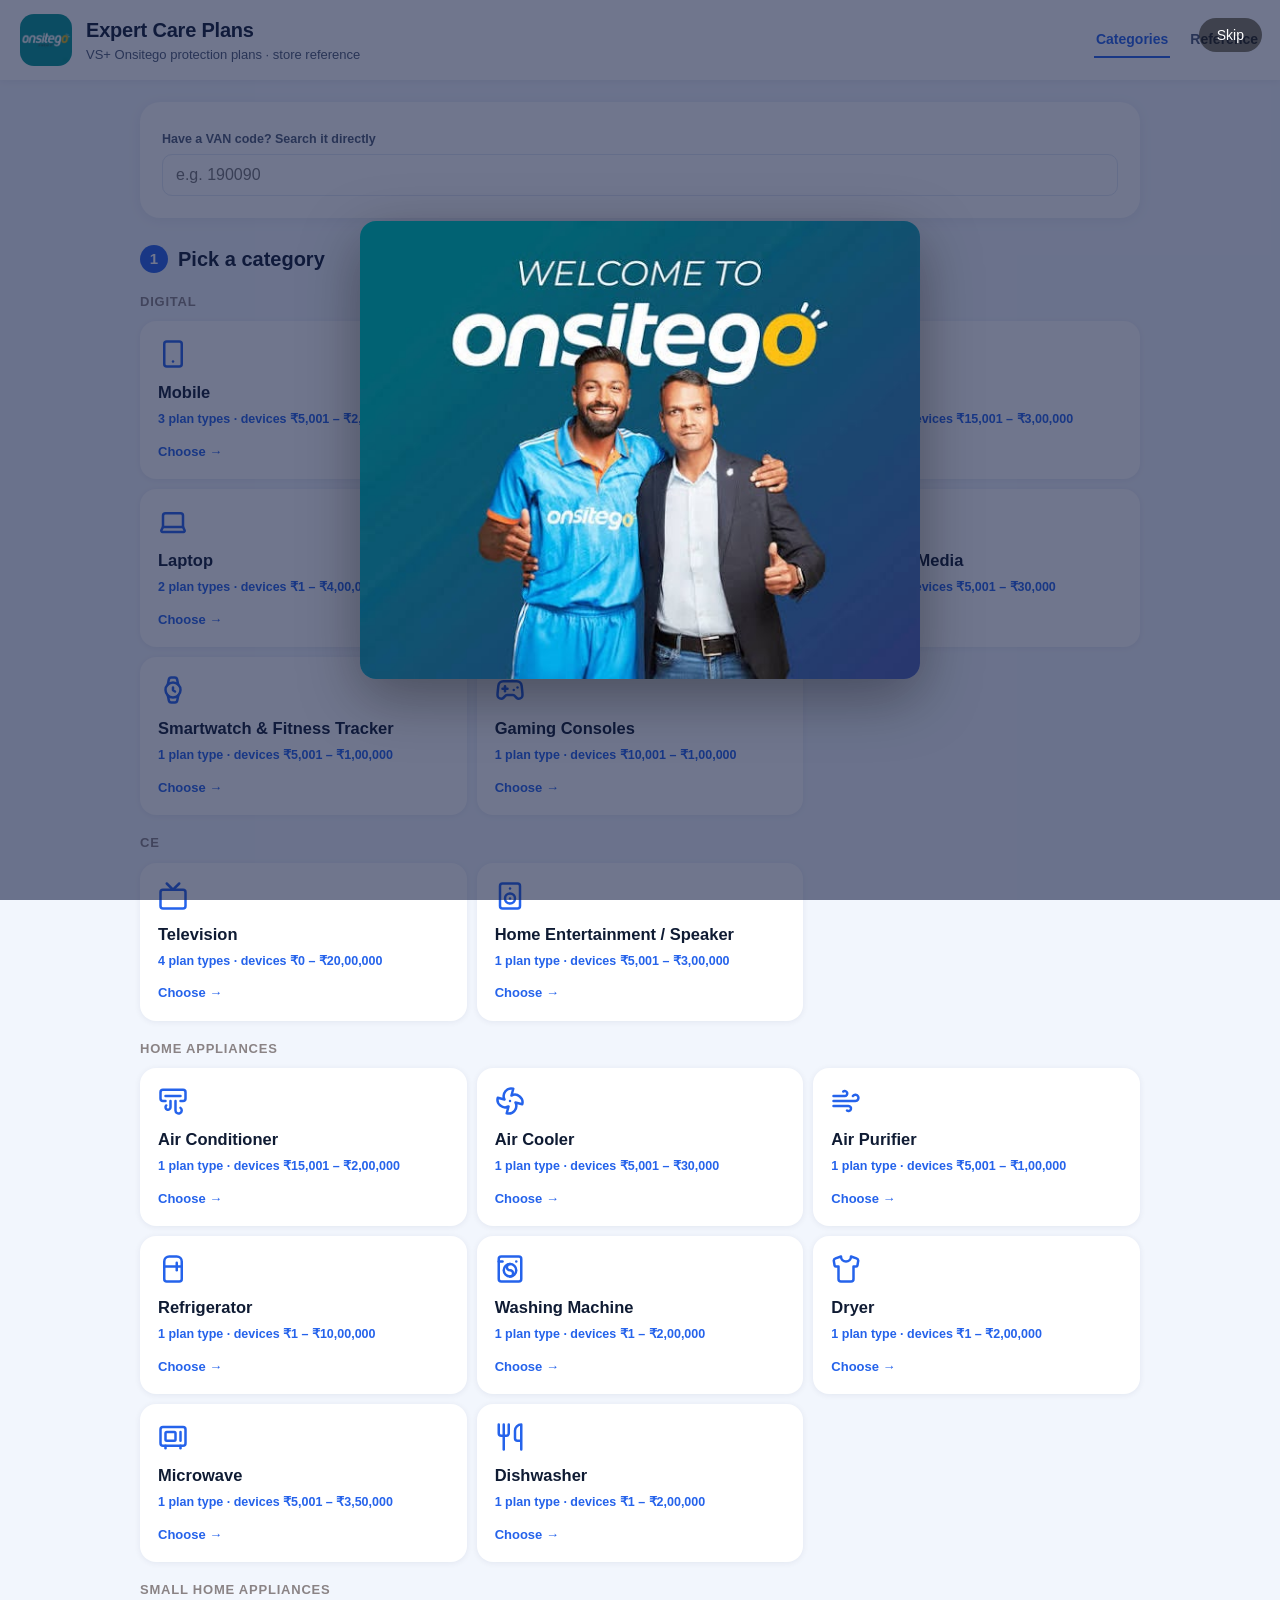
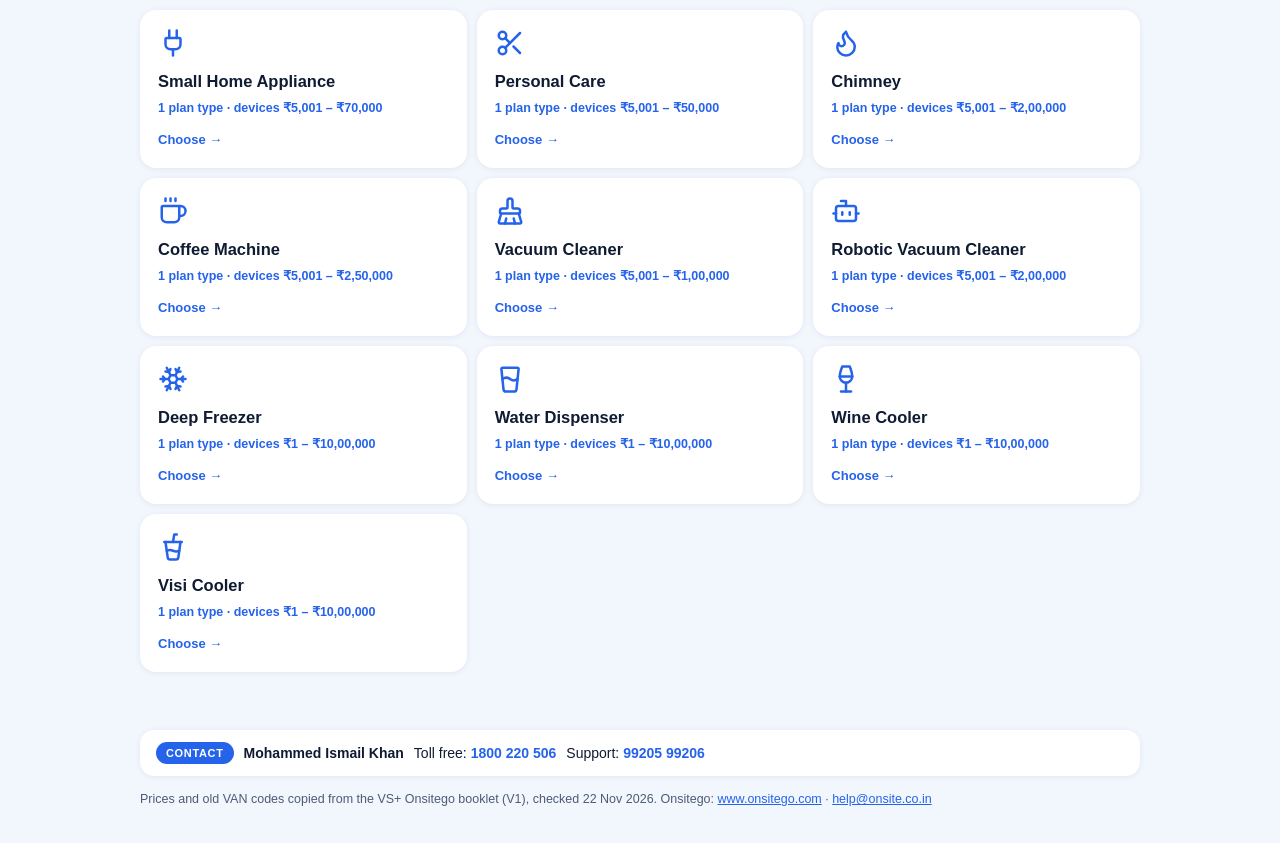
<file: index.html>
<!DOCTYPE html>
<html lang="en">
<head>
<meta charset="utf-8">
<meta name="viewport" content="width=device-width, initial-scale=1">
<title>Expert Care Plans — VS+ Onsitego</title>
<meta name="description" content="Every VS+ Onsitego protection plan from the current booklet. Browse by category, or enter a device price to see the exact slab, plan prices and VAN codes.">
<link rel="icon" href="logo.jpg">
<link rel="stylesheet" href="style.css">
</head>
<body>
<div id="splash" hidden>
  <img src="welcome.jpg" alt="Welcome to Onsitego">
  <button type="button" id="splash-skip">Skip</button>
</div>
<header class="site-head">
  <img class="site-logo" src="logo.jpg" alt="Onsitego logo">
  <div class="site-head-text">
    <h1>Expert Care Plans</h1>
    <p class="site-sub">VS+ Onsitego protection plans · store reference</p>
  </div>
  <nav class="site-nav" aria-label="Pages">
    <a href="#/" data-nav="home">Categories</a>
    <a href="#/reference" data-nav="reference">Reference</a>
  </nav>
</header>
<main id="app"></main>
<footer class="site-foot">
  <div class="contact">
    <span class="contact-label">Contact</span>
    <b>Mohammed Ismail Khan</b>
    <span>Toll free: <a class="contact-tel" href="tel:1800220506">1800 220 506</a></span>
    <span>Support: <a class="contact-tel" href="tel:+919920599206">99205 99206</a></span>
  </div>
  Prices and old VAN codes copied from the VS+ Onsitego booklet (V1), checked 22 Nov 2026.
  Onsitego: <a href="https://www.onsitego.com">www.onsitego.com</a> · <a href="mailto:help@onsite.co.in">help@onsite.co.in</a>
</footer>
<script src="data.js"></script>
<script src="icons.js"></script>
  <script src="app.js"></script>
</body>
</html>
</file>
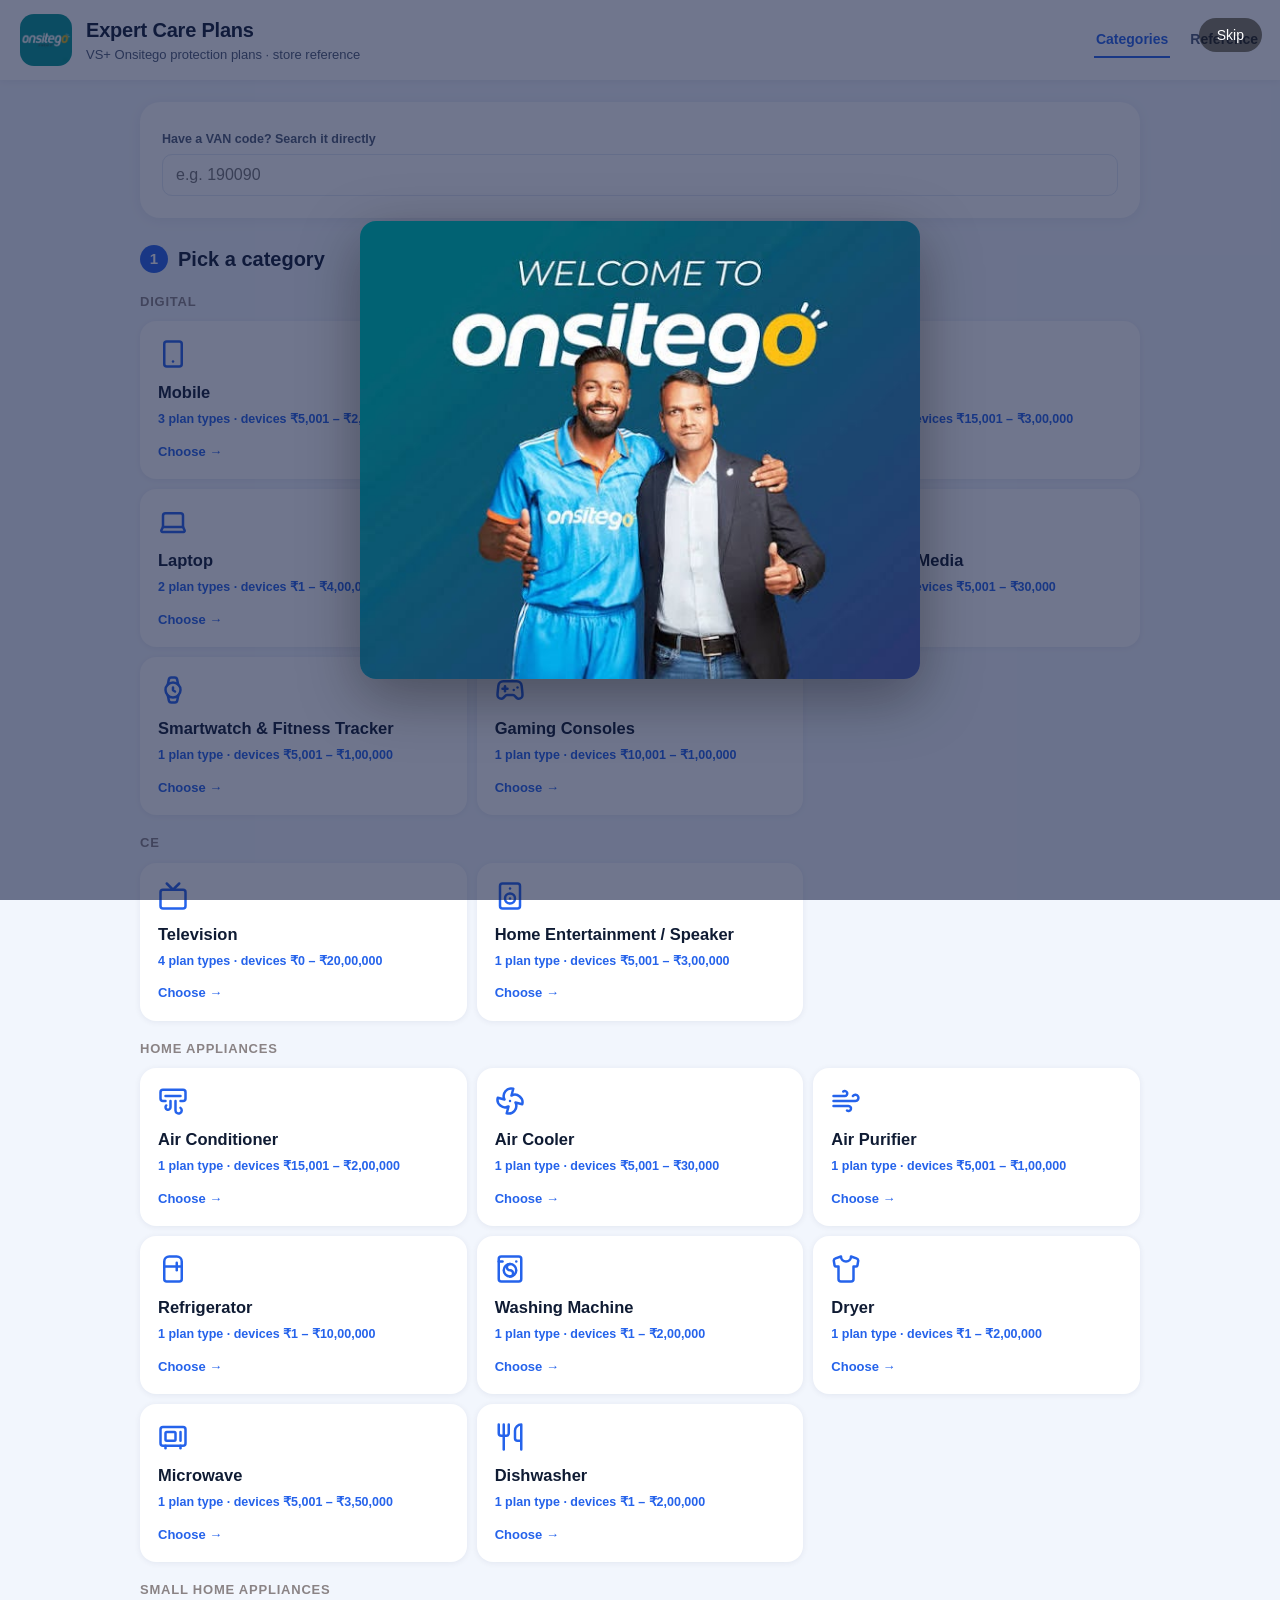
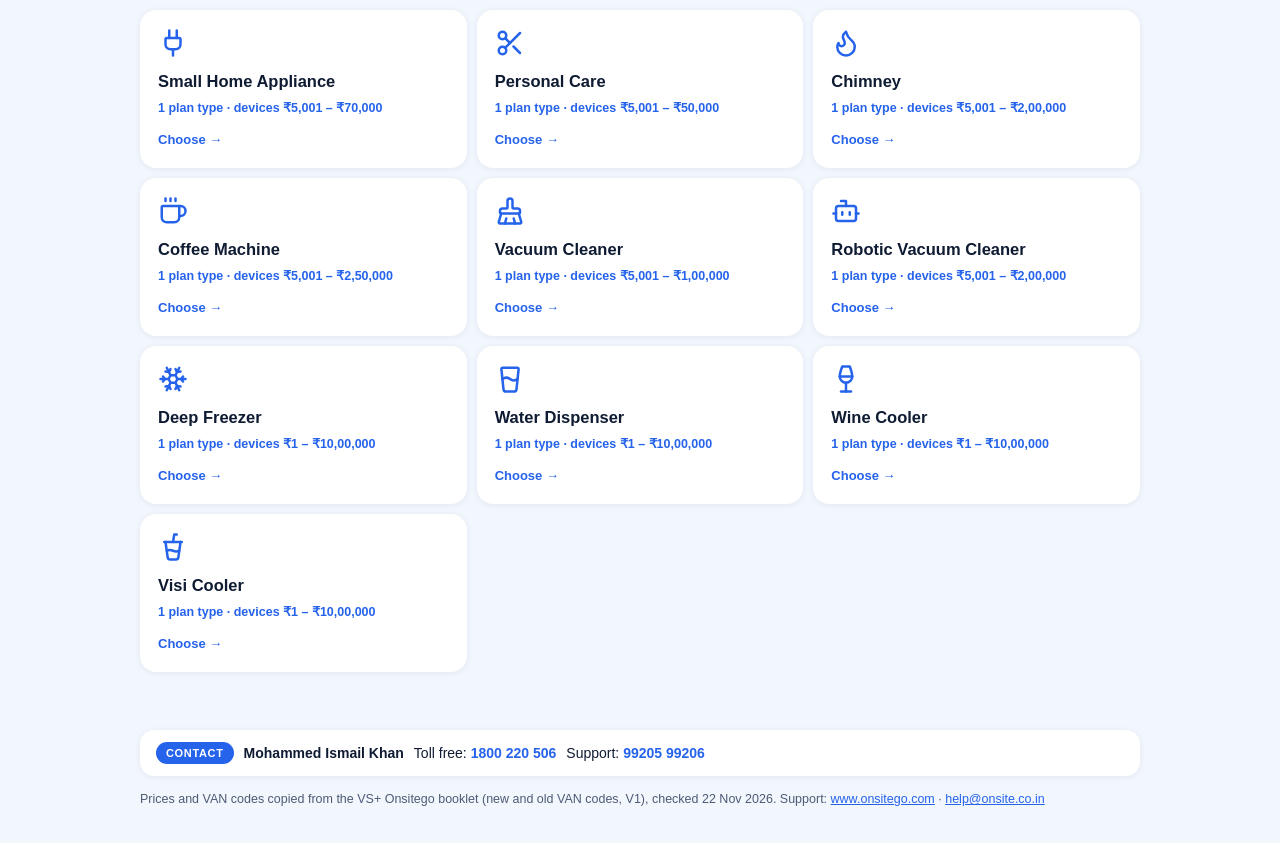
<file: 1-index.html>
<!DOCTYPE html>
<html lang="en">
<head>
<meta charset="utf-8">
<meta name="viewport" content="width=device-width, initial-scale=1">
<title>Expert Care Plans — VS+ Onsitego</title>
<meta name="description" content="Every VS+ Onsitego protection plan from the current booklet. Browse by category, or enter a device price to see the exact slab, plan prices and VAN codes.">
<link rel="icon" href="logo.jpg">
<link rel="stylesheet" href="style.css">
</head>
<body>
<div id="splash" hidden>
  <img src="welcome.jpg" alt="Welcome to Onsitego">
  <button type="button" id="splash-skip">Skip</button>
</div>
<header class="site-head">
  <img class="site-logo" src="logo.jpg" alt="Onsitego logo">
  <div class="site-head-text">
    <h1>Expert Care Plans</h1>
    <p class="site-sub">VS+ Onsitego protection plans · store reference</p>
  </div>
  <nav class="site-nav" aria-label="Pages">
    <a href="#/" data-nav="home">Categories</a>
    <a href="#/reference" data-nav="reference">Reference</a>
  </nav>
</header>
<main id="app"></main>
<footer class="site-foot">
  <div class="contact">
    <span class="contact-label">Contact</span>
    <b>Mohammed Ismail Khan</b>
    <span>Toll free: <a class="contact-tel" href="tel:1800220506">1800 220 506</a></span>
    <span>Support: <a class="contact-tel" href="tel:+919920599206">99205 99206</a></span>
  </div>
  Prices and VAN codes copied from the VS+ Onsitego booklet (new and old VAN codes, V1), checked 22 Nov 2026.
  Support: <a href="https://www.onsitego.com">www.onsitego.com</a> · <a href="mailto:help@onsite.co.in">help@onsite.co.in</a>
</footer>
<script src="data.js"></script>
<script src="icons.js"></script>
  <script src="app.js"></script>
</body>
</html>
</file>
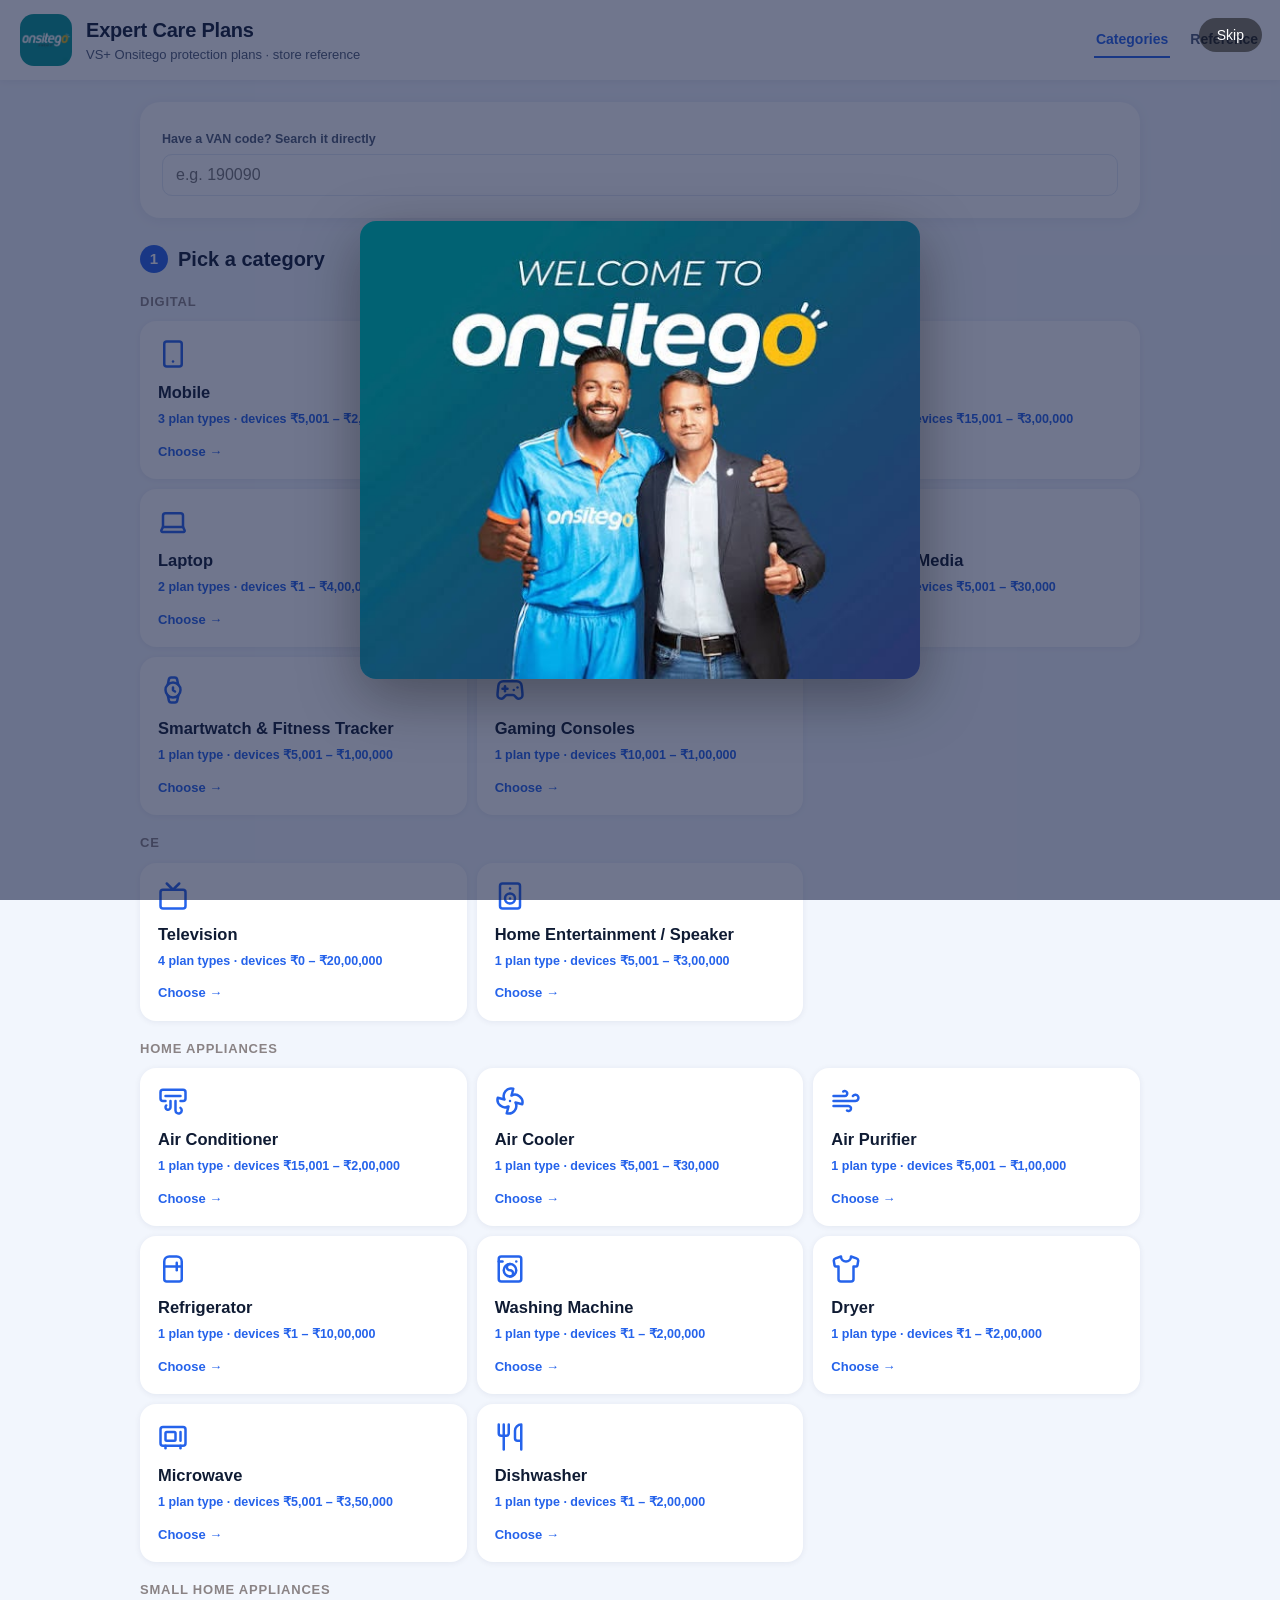
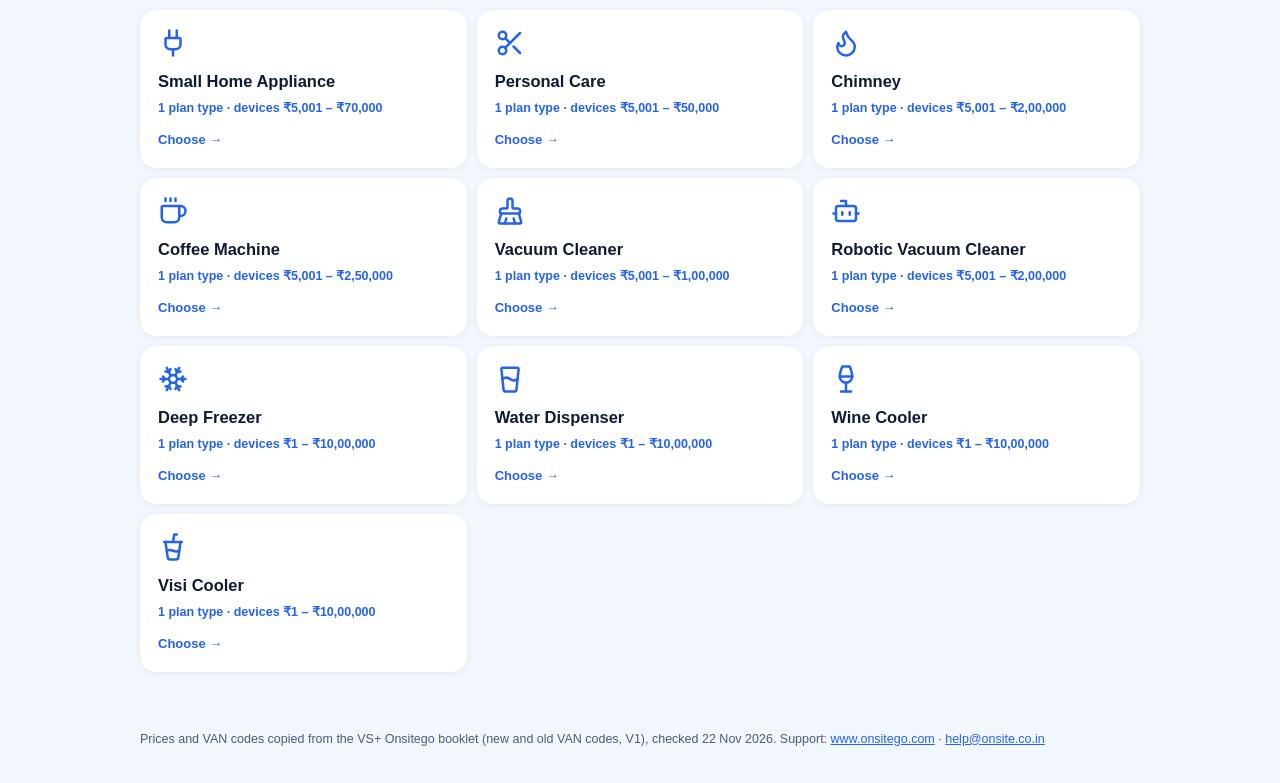
<file: 13-index.html>
<!DOCTYPE html>
<html lang="en">
<head>
<meta charset="utf-8">
<meta name="viewport" content="width=device-width, initial-scale=1">
<title>Expert Care Plans — VS+ Onsitego</title>
<meta name="description" content="Every VS+ Onsitego protection plan from the current booklet. Browse by category, or enter a device price to see the exact slab, plan prices and VAN codes.">
<link rel="icon" href="logo.jpg">
<link rel="stylesheet" href="style.css">
</head>
<body>
<div id="splash" hidden>
  <img src="welcome.jpg" alt="Welcome to Onsitego">
  <button type="button" id="splash-skip">Skip</button>
</div>
<header class="site-head">
  <img class="site-logo" src="logo.jpg" alt="Onsitego logo">
  <div class="site-head-text">
    <h1>Expert Care Plans</h1>
    <p class="site-sub">VS+ Onsitego protection plans · store reference</p>
  </div>
  <nav class="site-nav" aria-label="Pages">
    <a href="#/" data-nav="home">Categories</a>
    <a href="#/reference" data-nav="reference">Reference</a>
  </nav>
</header>
<main id="app"></main>
<footer class="site-foot">
  Prices and VAN codes copied from the VS+ Onsitego booklet (new and old VAN codes, V1), checked 22 Nov 2026.
  Support: <a href="https://www.onsitego.com">www.onsitego.com</a> · <a href="mailto:help@onsite.co.in">help@onsite.co.in</a>
</footer>
<script src="data.js"></script>
<script src="icons.js"></script>
  <script src="app.js"></script>
</body>
</html>
</file>
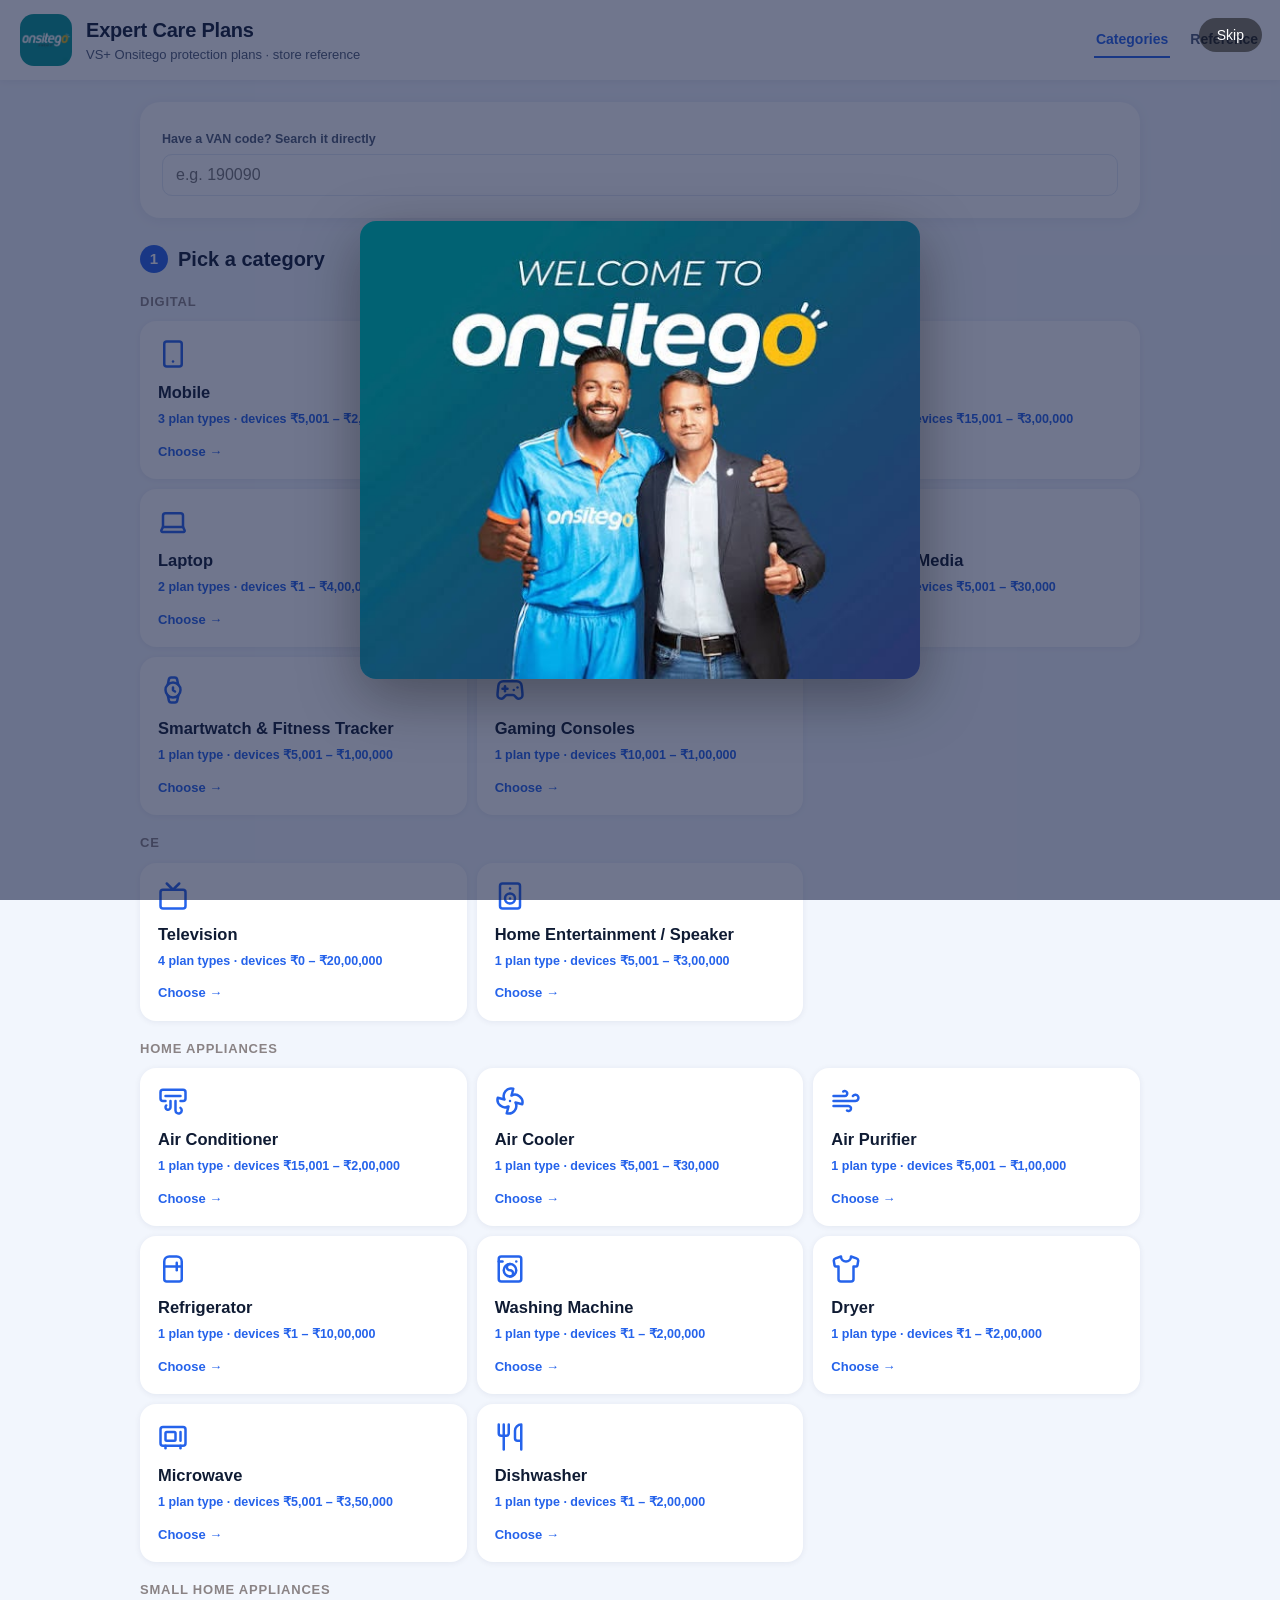
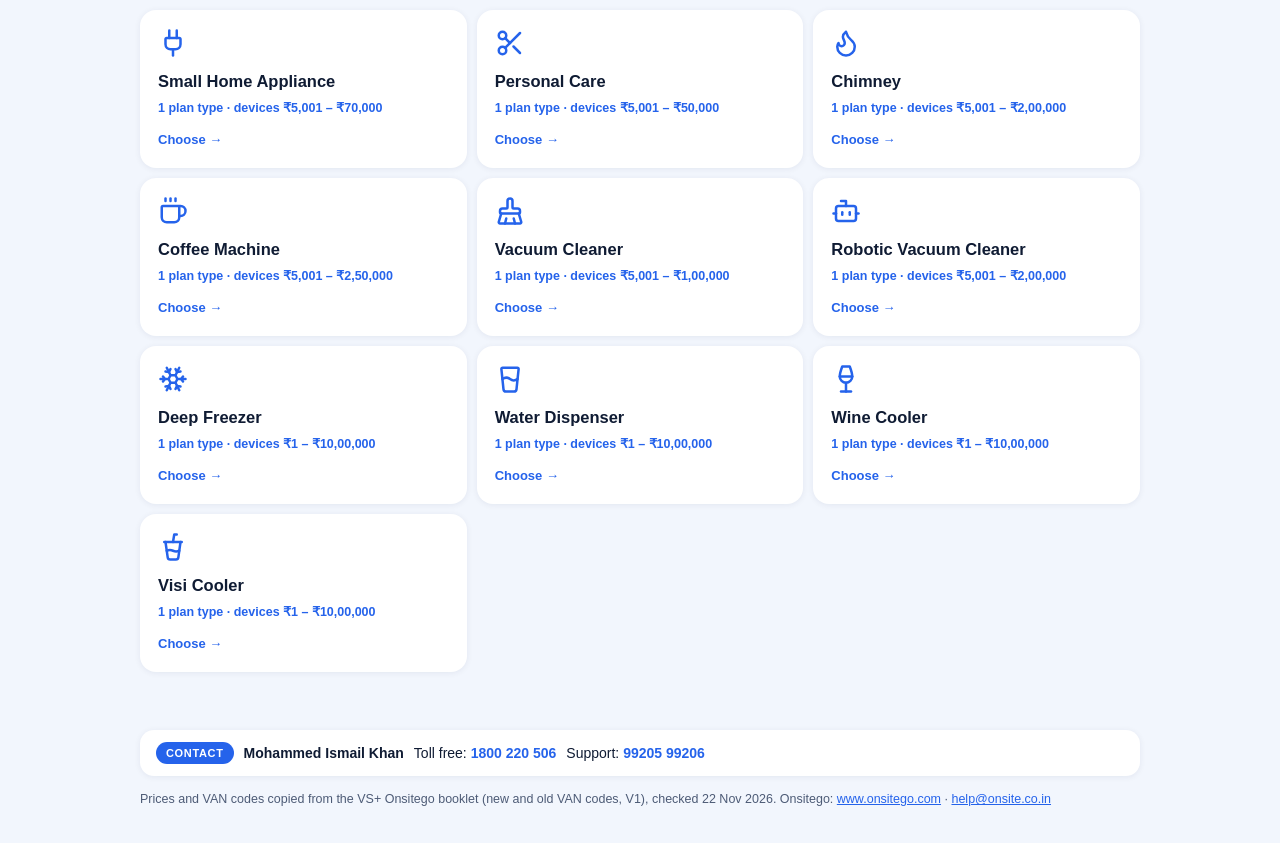
<file: 8-index.html>
<!DOCTYPE html>
<html lang="en">
<head>
<meta charset="utf-8">
<meta name="viewport" content="width=device-width, initial-scale=1">
<title>Expert Care Plans — VS+ Onsitego</title>
<meta name="description" content="Every VS+ Onsitego protection plan from the current booklet. Browse by category, or enter a device price to see the exact slab, plan prices and VAN codes.">
<link rel="icon" href="logo.jpg">
<link rel="stylesheet" href="style.css">
</head>
<body>
<div id="splash" hidden>
  <img src="welcome.jpg" alt="Welcome to Onsitego">
  <button type="button" id="splash-skip">Skip</button>
</div>
<header class="site-head">
  <img class="site-logo" src="logo.jpg" alt="Onsitego logo">
  <div class="site-head-text">
    <h1>Expert Care Plans</h1>
    <p class="site-sub">VS+ Onsitego protection plans · store reference</p>
  </div>
  <nav class="site-nav" aria-label="Pages">
    <a href="#/" data-nav="home">Categories</a>
    <a href="#/reference" data-nav="reference">Reference</a>
  </nav>
</header>
<main id="app"></main>
<footer class="site-foot">
  <div class="contact">
    <span class="contact-label">Contact</span>
    <b>Mohammed Ismail Khan</b>
    <span>Toll free: <a class="contact-tel" href="tel:1800220506">1800 220 506</a></span>
    <span>Support: <a class="contact-tel" href="tel:+919920599206">99205 99206</a></span>
  </div>
  Prices and VAN codes copied from the VS+ Onsitego booklet (new and old VAN codes, V1), checked 22 Nov 2026.
  Onsitego: <a href="https://www.onsitego.com">www.onsitego.com</a> · <a href="mailto:help@onsite.co.in">help@onsite.co.in</a>
</footer>
<script src="data.js"></script>
<script src="icons.js"></script>
  <script src="app.js"></script>
</body>
</html>
</file>
<file: style.css>
:root {
  --ink: #0f1b33;
  --ink-2: #4d5b76;
  --hairline: #e2e9f5;
  --teal: #2563eb;
  --teal-dark: #1d4ed8;
  --hit: #e8f0ff;
  --hit-border: #2563eb;
  --sand: #f2f6fd;
  --ink-3: #8b98b2;
}
* { box-sizing: border-box; }
body {
  margin: 0;
  font-family: -apple-system, BlinkMacSystemFont, "Segoe UI", Roboto, "Helvetica Neue", Arial, sans-serif;
  color: var(--ink);
  background: var(--sand);
  font-size: 15px;
  line-height: 1.5;
}
a { color: var(--teal); }

/* splash */
#splash {
  position: fixed; inset: 0; z-index: 50;
  background: rgba(18, 27, 66, 0.6);
  display: flex; align-items: center; justify-content: center;
  opacity: 1; transition: opacity 0.4s ease;
}
#splash.closing { opacity: 0; pointer-events: none; }
#splash img {
  max-width: min(560px, 92vw); height: auto;
  border-radius: 16px; box-shadow: 0 18px 60px rgba(0,0,0,0.35);
  animation: ec-pop 0.35s ease-out;
}
@keyframes ec-pop { from { transform: scale(0.96); opacity: 0; } to { transform: scale(1); opacity: 1; } }
#splash-skip {
  position: absolute; top: 18px; right: 18px;
  background: rgba(0,0,0,0.45); color: #fff; border: none; border-radius: 999px;
  padding: 9px 18px; font-size: 14px; cursor: pointer;
}

/* header */
.site-head {
  background: #fff; border-bottom: 1px solid var(--hairline);
  padding: 14px 20px;
  display: flex; align-items: center; gap: 14px; flex-wrap: wrap;
  position: sticky; top: 0; z-index: 10;
}
.site-logo { width: 52px; height: 52px; border-radius: 12px; object-fit: cover; }
.site-head h1 { font-size: 20px; margin: 0; letter-spacing: -0.01em; }
.site-sub { margin: 0; font-size: 13px; color: var(--ink-2); }
.site-head-text { flex: 1; min-width: 180px; }
.site-nav { display: flex; gap: 18px; }
.site-nav a {
  text-decoration: none; color: var(--ink-2); font-weight: 600; font-size: 14px;
  padding: 6px 2px; border-bottom: 2px solid transparent;
}
.site-nav a.active { color: var(--teal); border-bottom-color: var(--teal); }

main { max-width: 1040px; margin: 0 auto; padding: 22px 20px 40px; }
.site-foot {
  max-width: 1040px; margin: 0 auto; padding: 18px 20px 34px;
  font-size: 12.5px; color: var(--ink-2);
}

/* hero */
.hero { background: #fff; border: 1px solid var(--hairline); border-radius: 16px; padding: 22px; margin-bottom: 18px; }
.hero h2 { margin: 0 0 6px; font-size: 24px; letter-spacing: -0.015em; }
.hero p { margin: 0; color: var(--ink-2); max-width: 60ch; }
.hero .cover { margin-top: 16px; }
.hero .cover img { width: 100%; max-width: 560px; border-radius: 12px; display: block; }
.hero .fact { color: var(--teal); font-weight: 600; font-size: 13px; margin-bottom: 4px; }

/* finder */
.finder { display: grid; grid-template-columns: 1fr; gap: 12px; margin-top: 16px; }
@media (min-width: 768px) { .finder { grid-template-columns: 1fr 1fr; } }
.field label { display: block; font-size: 12.5px; font-weight: 600; color: var(--ink-2); margin-bottom: 5px; }
.field input {
  width: 100%; padding: 11px 13px; font-size: 15px;
  border: 1px solid var(--hairline); border-radius: 8px; background: #fff; color: var(--ink);
}
.field input:focus { outline: 2px solid var(--teal); outline-offset: 0; border-color: var(--teal); }
.hint { font-size: 13px; color: var(--ink-2); margin-top: 10px; }
.warn {
  background: #f4efec; border-radius: 10px; padding: 10px 14px; margin-top: 10px; font-size: 13.5px;
}
.warn b { display: block; margin-bottom: 2px; }

/* sections + cards */
.section-title { font-size: 18px; margin: 26px 0 10px; letter-spacing: -0.01em; }
.grid { display: grid; grid-template-columns: 1fr; gap: 10px; }
@media (min-width: 560px) { .grid { grid-template-columns: 1fr 1fr; } }
@media (min-width: 900px) { .grid { grid-template-columns: 1fr 1fr 1fr; } }
.card {
  display: flex; flex-direction: column; gap: 3px;
  padding: 14px 16px; border: 1px solid var(--hairline); border-radius: 12px;
  text-decoration: none; color: var(--ink); background: #fff;
}
.card:hover { border-color: var(--teal); }
.card-name { font-weight: 600; font-size: 15px; }
.card:hover .card-name { text-decoration: underline; }
.card-plans { font-size: 12.5px; color: var(--ink-2); }
.card-range { font-size: 12.5px; color: var(--teal); font-weight: 600; margin-top: 2px; }

/* tables */
.only-mobile { display: block; }
.only-desktop { display: none; }
@media (min-width: 768px) { .only-mobile { display: none; } .only-desktop { display: block; } }
.tbl { width: 100%; border-collapse: collapse; font-size: 13.5px; background: #fff; border-radius: 10px; overflow: hidden; border: 1px solid var(--hairline); }
.tbl th { background: var(--teal-dark); color: #fff; text-align: left; padding: 9px 11px; font-weight: 600; font-size: 12.5px; }
.tbl td { padding: 7px 11px; border-bottom: 1px solid var(--hairline); }
.tbl tr.slab-start td { border-top: 1px solid #d8d4d2; }
.tbl .slab { font-weight: 600; white-space: nowrap; }
.tbl .num { text-align: right; }
.tbl .price { font-weight: 600; }
.tbl .van { font-variant-numeric: tabular-nums; letter-spacing: 0.02em; }
.tbl tr.hit td { background: var(--hit); }
.tbl .check { text-align: center; }

.mrow { border: 1px solid var(--hairline); border-radius: 10px; padding: 10px 12px; margin-bottom: 8px; background: #fff; }
.mrow.hit { background: var(--hit); border-color: var(--hit-border); }
.mrow-slab { font-weight: 600; font-size: 14px; margin-bottom: 4px; }
.mrow-plan { display: flex; flex-wrap: wrap; gap: 4px 12px; font-size: 13px; padding: 3px 0; }
.mrow-term { font-weight: 600; min-width: 58px; }
.mrow-price { font-weight: 600; color: var(--teal); }
.mrow-van { color: var(--ink-2); font-variant-numeric: tabular-nums; }

/* match summary */
.match { border: 1.5px solid var(--teal); border-radius: 12px; padding: 12px 14px; margin: 12px 0; background: #f0f5ff; }
.match-head { font-weight: 600; font-size: 14.5px; margin-bottom: 6px; }
.match-note { font-size: 12.5px; color: var(--ink-2); margin-bottom: 6px; }
.match-plan { display: flex; flex-wrap: wrap; align-items: center; gap: 4px 14px; font-size: 13.5px; padding: 3px 0; }
.match-term { font-weight: 600; min-width: 62px; }
.match-price { font-weight: 600; color: var(--teal); font-size: 15px; }
.match-van { color: var(--ink-2); font-size: 12.5px; }
.match-van b { color: var(--ink); font-variant-numeric: tabular-nums; }
.copybtn {
  border: 1px solid var(--hairline); background: #fff; border-radius: 6px;
  font-size: 11.5px; padding: 3px 8px; cursor: pointer; color: var(--ink-2); margin-left: 6px;
}
.copybtn:hover { border-color: var(--teal); color: var(--teal); }

/* van results */
.van-hit { border: 1px solid var(--hairline); border-radius: 10px; padding: 10px 12px; margin-top: 8px; background: #fff; }
.van-hit-top { display: flex; align-items: center; gap: 10px; }
.van-code { font-weight: 600; font-size: 15px; font-variant-numeric: tabular-nums; }
.van-kind { font-size: 11.5px; color: var(--teal); font-weight: 600; text-transform: uppercase; letter-spacing: 0.04em; }
.van-detail { font-size: 13px; margin-top: 2px; }
.dim { color: var(--ink-2); }

.copay { border: 1px solid var(--hairline); border-radius: 10px; padding: 10px 14px; margin-top: 10px; max-width: 420px; background: #fff; }
.copay-title { font-weight: 600; font-size: 13px; margin-bottom: 6px; }
.copay-row { display: flex; justify-content: space-between; font-size: 13px; padding: 3px 0; }
.footnote { font-size: 12px; color: var(--ink-2); margin-top: 8px; }
.group-block { margin-bottom: 8px; }
.backlink { display: inline-block; margin-top: 18px; font-weight: 600; font-size: 14px; }
ul.plain { padding-left: 20px; }
ul.plain li { margin-bottom: 8px; }
.panel { background: #fff; border: 1px solid var(--hairline); border-radius: 14px; padding: 18px 20px; margin-bottom: 16px; }
.panel h3 { margin: 0 0 8px; font-size: 16px; }
#splash[hidden] { display: none; }

/* ---- 3-step flow redesign ---- */
.steps { display: flex; flex-wrap: wrap; align-items: center; gap: 8px; margin-bottom: 16px; }
.step-pill { background: #fff; border: 1px solid var(--hairline); border-radius: 999px; padding: 8px 14px; font-size: 13.5px; font-weight: 600; color: var(--ink); }
.step-pill b { display: inline-flex; align-items: center; justify-content: center; width: 20px; height: 20px; border-radius: 50%; background: var(--teal); color: #fff; font-size: 12px; margin-right: 7px; }
.step-arrow { color: #8a8385; font-weight: 700; }
.step-title { display: flex; align-items: center; gap: 10px; font-size: 20px; margin: 26px 0 14px; }
.step-num { display: inline-flex; align-items: center; justify-content: center; width: 28px; height: 28px; border-radius: 50%; background: var(--teal); color: #fff; font-size: 15px; font-weight: 700; flex: none; }
.group-title { font-size: 13px; text-transform: uppercase; letter-spacing: .06em; color: #8a8385; margin: 18px 0 10px; }
.crumbs { font-size: 13.5px; color: #8a8385; margin-bottom: 14px; }
.crumbs a { color: var(--teal); text-decoration: none; font-weight: 600; }
.crumbs span { margin: 0 4px; }
.hero.slim { display: flex; align-items: center; gap: 16px; padding: 18px 20px; }
.hero.slim h2 { margin: 0 0 4px; }
.hero.slim p { margin: 0; }
.hero-ic { font-size: 40px; line-height: 1; flex: none; }
.card { align-items: flex-start; text-align: left; padding: 18px; }
.card-icon { font-size: 30px; line-height: 1.1; margin-bottom: 8px; }
.card-name { font-size: 16.5px; }
.card-go { color: var(--teal); font-weight: 700; font-size: 13px; margin-top: 10px; }
.card-price { color: var(--ink); font-weight: 700; font-size: 14.5px; margin-top: 4px; }
.grid.plans .card { min-height: 0; }
.finder-panel { padding: 16px 18px; }
.vansearch { margin-top: 6px; }
.card-icon svg, .hero-ic svg { display: block; color: var(--teal); }
.card-icon svg { width: 30px; height: 30px; }
.hero-ic svg { width: 42px; height: 42px; }
.tbl td.model{font-family:ui-monospace,SFMono-Regular,Consolas,monospace;font-size:12px;color:var(--muted)}
.mrow-van.model{display:block}

/* blue app theme polish */
.site-head { box-shadow: 0 1px 8px rgba(16,24,64,.07); border-bottom: none; }
.site-logo { border-radius: 14px; }
.hero { border-radius: 20px; border: none; box-shadow: 0 2px 14px rgba(16,24,64,.07); }
.card { border-radius: 16px; border: none; box-shadow: 0 1px 6px rgba(16,24,64,.07); }
.card:hover { box-shadow: 0 6px 18px rgba(37,99,235,.16); }
.panel, .finder, .terms-panel { border-radius: 16px; }
.mrow { border-radius: 14px; }
.mrow.hit { box-shadow: 0 3px 12px rgba(37,99,235,.14); }
.field input { border-radius: 10px; border-color: var(--hairline); }
.tbl { border-radius: 14px; }
.tbl th { background: var(--teal); }
.warn { background: #fff7e8; }
.match { border-radius: 16px; box-shadow: 0 4px 16px rgba(37,99,235,.14); }
.copybtn { border-radius: 8px; }
.copay { border-radius: 14px; }

/* contact block */
.site-foot .contact {
  background: #fff; border-radius: 14px; box-shadow: 0 1px 6px rgba(16,24,64,.07);
  padding: 12px 16px; margin-bottom: 14px;
  display: flex; align-items: center; gap: 10px; flex-wrap: wrap;
  font-size: 14px; color: var(--ink);
}
.contact-label {
  background: var(--teal); color: #fff; font-size: 11px; font-weight: 700;
  text-transform: uppercase; letter-spacing: .06em;
  border-radius: 999px; padding: 3px 10px;
}
.contact-tel { font-weight: 700; text-decoration: none; }

/* iOS zoom fixes */
html { -webkit-text-size-adjust: 100%; text-size-adjust: 100%; }
.field input { font-size: 16px; }
</file>
